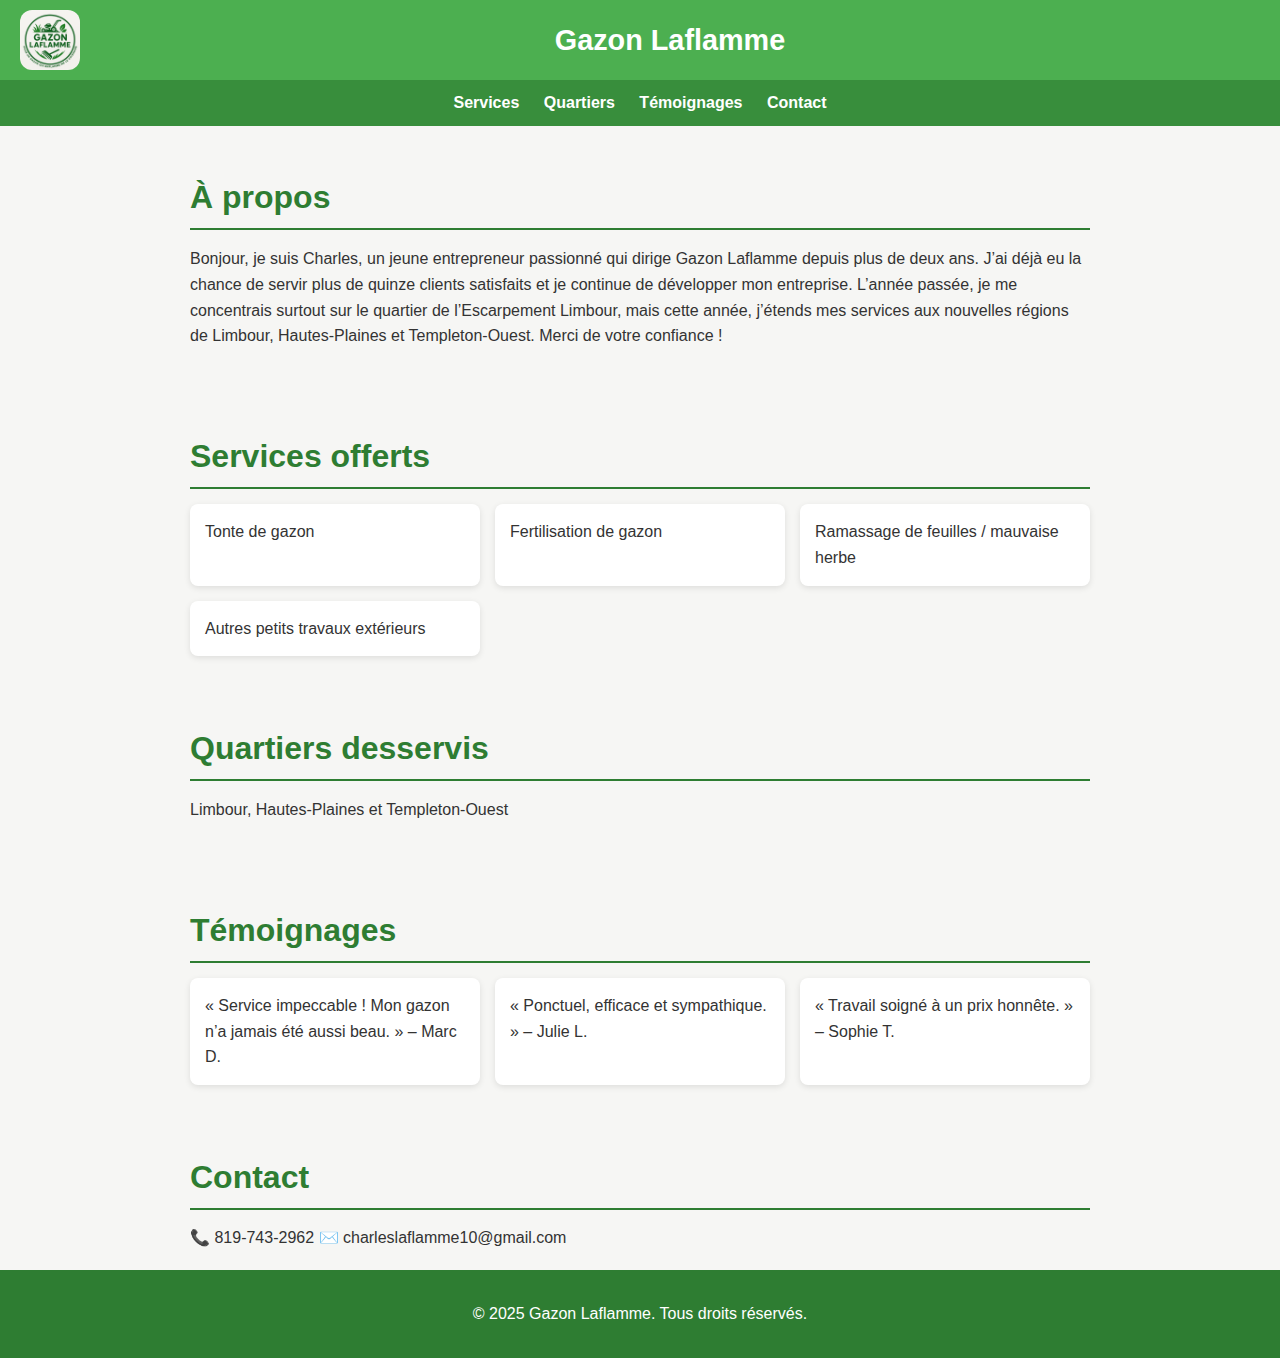
<file: index.html>
<!DOCTYPE html>
<html lang="fr">
<head>
<meta charset="UTF-8">
<meta name="viewport" content="width=device-width, initial-scale=1.0">
<title>Gazon Laflamme</title>
<style>
  body {
    margin: 0;
    font-family: Arial, sans-serif;
    background: #f6f6f4;
    color: #333;
    line-height: 1.6;
  }
  header {
    display: flex;
    align-items: center;
    justify-content: space-between;
    background: #4caf50;
    padding: 10px 20px;
    flex-wrap: wrap;
  }
  header img {
    width: 60px;
    height: 60px;
    border-radius: 12px;
    object-fit: cover;
  }
  header h1 {
    font-size: 1.8em;
    color: white;
    margin: 0;
    flex: 1;
    text-align: center;
  }
  nav {
    background: #388e3c;
    padding: 10px;
    text-align: center;
  }
  nav a {
    color: white;
    margin: 0 10px;
    text-decoration: none;
    font-weight: bold;
  }
  nav a:hover {
    text-decoration: underline;
  }
  section {
    max-width: 900px;
    margin: auto;
    padding: 20px;
  }
  h2 {
    font-size: 2em;
    color: #2e7d32;
    border-bottom: 2px solid #2e7d32;
    padding-bottom: 5px;
    margin-bottom: 15px;
  }
  .services, .temoignages, .realisations {
    display: grid;
    grid-template-columns: repeat(auto-fit, minmax(240px, 1fr));
    gap: 15px;
  }
  .card {
    background: white;
    padding: 15px;
    border-radius: 8px;
    box-shadow: 0 2px 6px rgba(0,0,0,0.1);
    transition: transform 0.2s ease, box-shadow 0.2s ease;
  }
  .card:hover {
    transform: translateY(-4px);
    box-shadow: 0 4px 14px rgba(0,0,0,0.15);
  }
  .card img {
    width: 100%;
    border-radius: 6px;
    margin-bottom: 10px;
  }
  .contact-info {
    display: flex;
    flex-wrap: wrap;
    gap: 10px;
    justify-content: center;
    font-weight: bold;
  }
  footer {
    background: #2e7d32;
    color: white;
    text-align: center;
    padding: 15px;
  }
  /* Mobile adjustments */
  @media (max-width: 600px) {
    header {
      flex-direction: column;
      text-align: center;
    }
    header h1 {
      font-size: 1.5em;
    }
    nav a {
      display: inline-block;
      margin: 5px;
    }
  }
</style>
</head>
<body>

<header>
  <img src="eba535ee-4285-4b84-bd1b-3ae731481236.png" alt="Logo Gazon Laflamme">
  <h1>Gazon Laflamme</h1>
</header>

<nav>
  <a href="#services">Services</a>
  <a href="#quartiers">Quartiers</a>
  <a href="#temoignages">Témoignages</a>
  <a href="#contact">Contact</a>
</nav>

<section id="apropos">
  <h2>À propos</h2>
  <p> Bonjour, je suis Charles, un jeune entrepreneur passionné qui dirige Gazon Laflamme depuis plus de deux ans. J’ai déjà eu la chance de servir plus de quinze clients satisfaits et je continue de développer mon entreprise. L’année passée, je me concentrais surtout sur le quartier de l’Escarpement Limbour, mais cette année, j’étends mes services aux nouvelles régions de Limbour, Hautes-Plaines et Templeton-Ouest. Merci de votre confiance !</p>
</section>

<section id="services">
  <h2>Services offerts</h2>
  <div class="services">
    <div class="card">Tonte de gazon</div>
    <div class="card">Fertilisation de gazon</div>
    <div class="card">Ramassage de feuilles / mauvaise herbe</div>
    <div class="card">Autres petits travaux extérieurs</div>
  </div>
</section>

<section id="quartiers">
  <h2>Quartiers desservis</h2>
  <p>Limbour, Hautes-Plaines et Templeton-Ouest</p>
</section>

<section id="temoignages">
  <h2>Témoignages</h2>
  <div class="temoignages">
    <div class="card">« Service impeccable ! Mon gazon n’a jamais été aussi beau. » – Marc D.</div>
    <div class="card">« Ponctuel, efficace et sympathique. » – Julie L.</div>
    <div class="card">« Travail soigné à un prix honnête. » – Sophie T.</div>
  </div>
</section>

<section id="contact">
  <h2>Contact</h2>
  <div class="contact-infos">
    <span>📞 819-743-2962</span>
    <span>✉️ charleslaflamme10@gmail.com</span>
  </div>
</section>

<footer>
  <p>&copy; 2025 Gazon Laflamme. Tous droits réservés.</p>
</footer>

</body>
</html>
</file>
